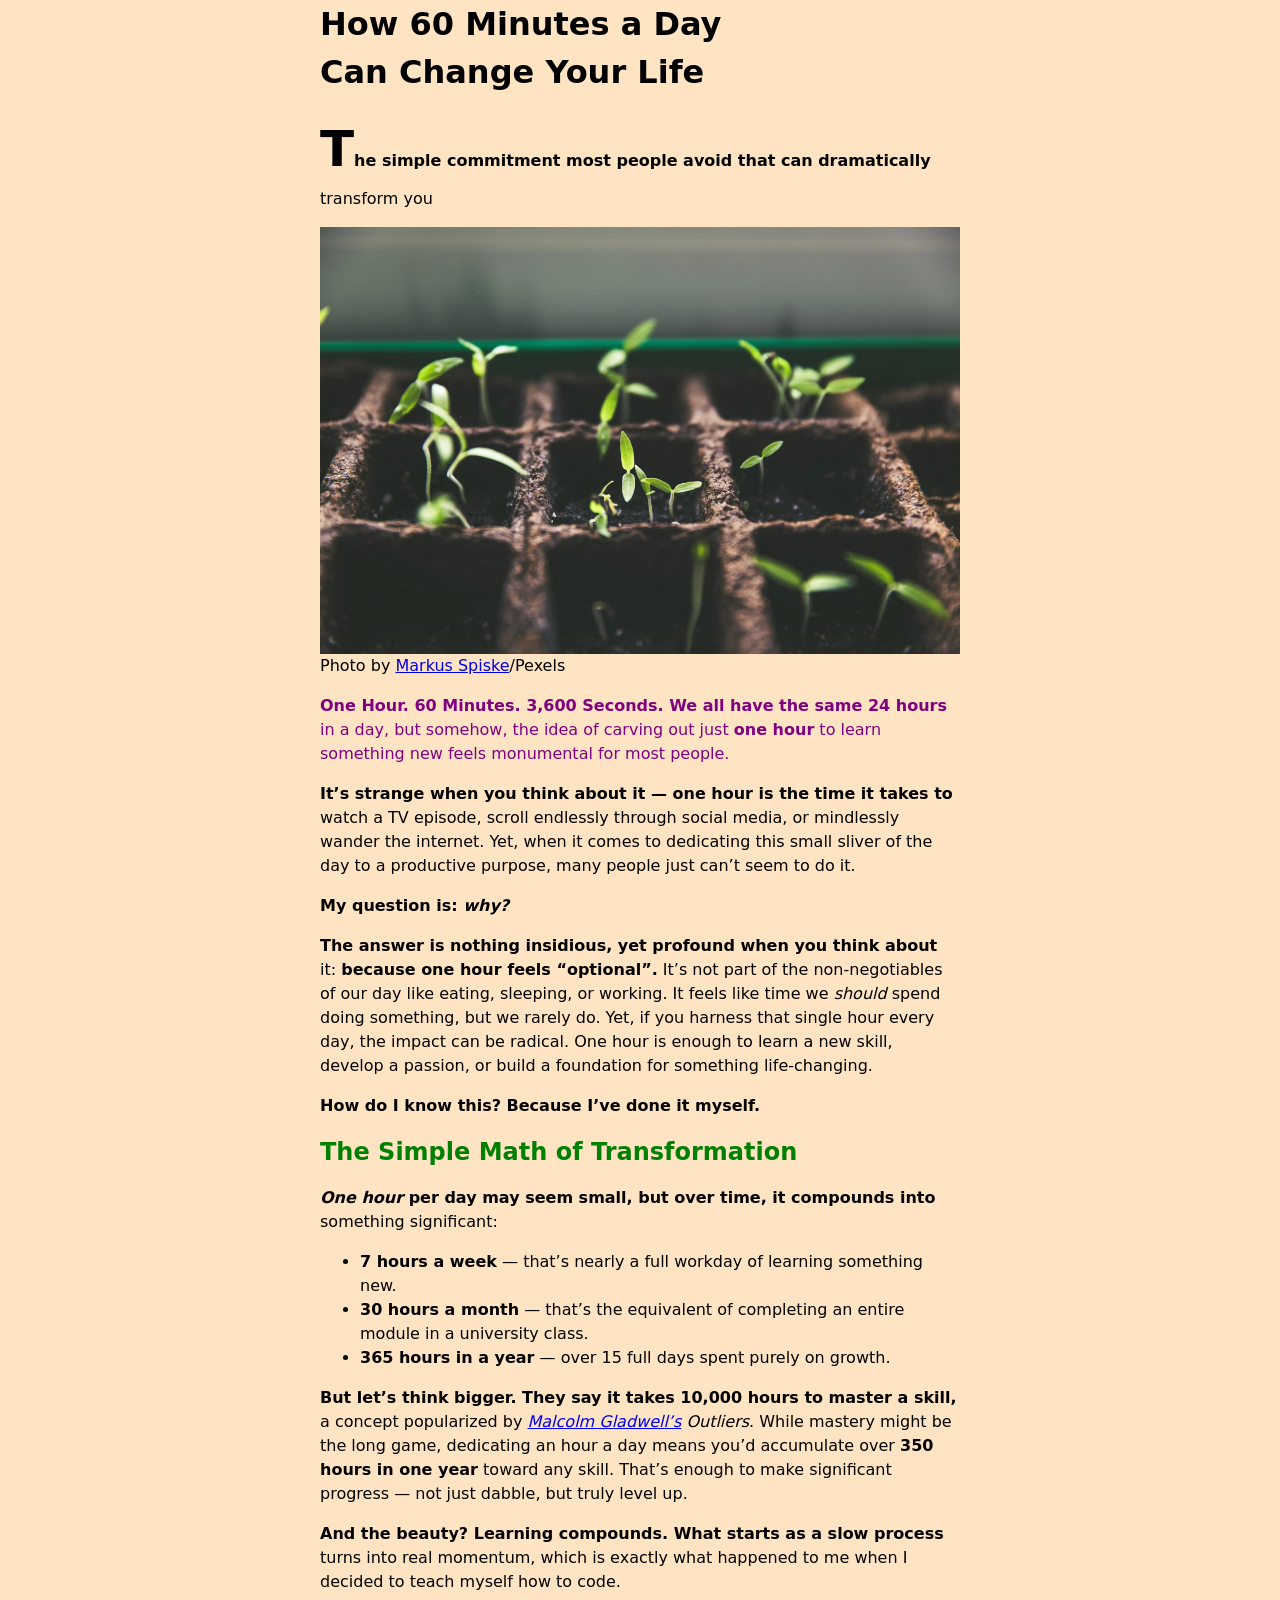
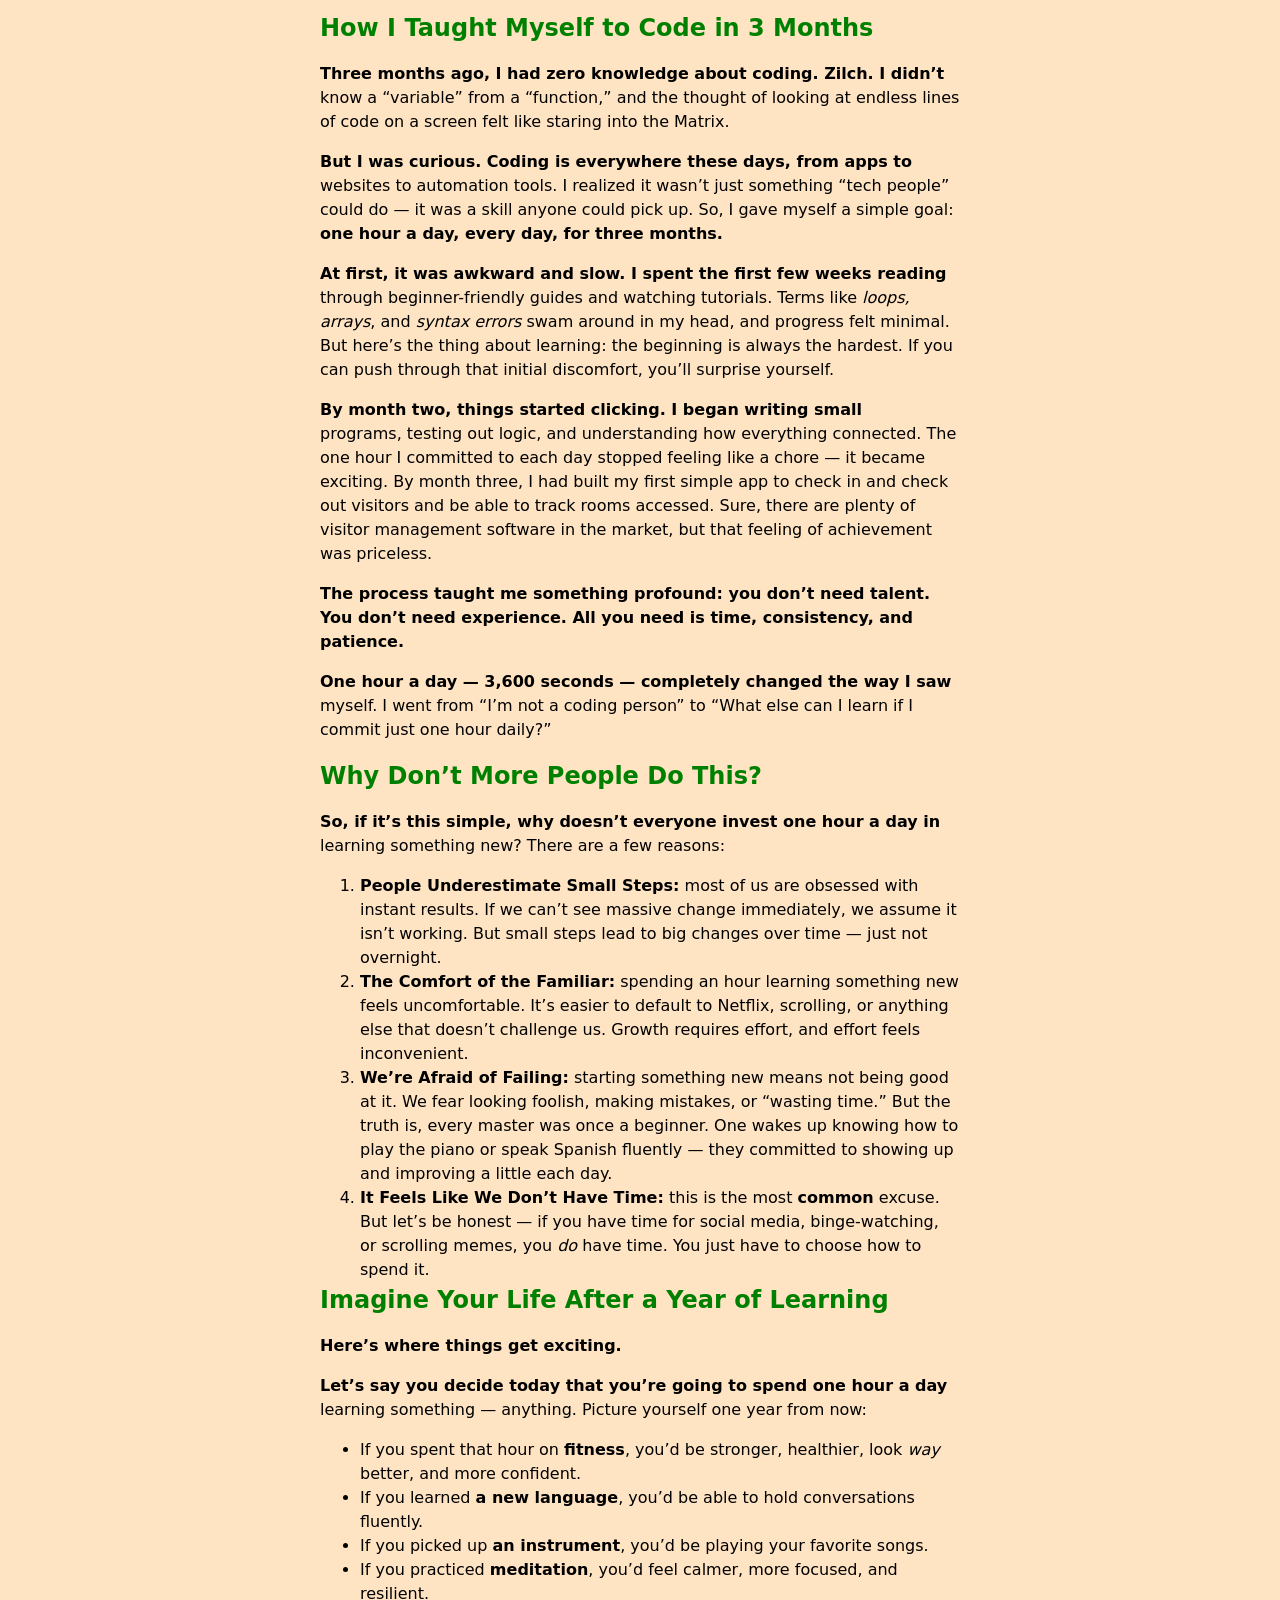
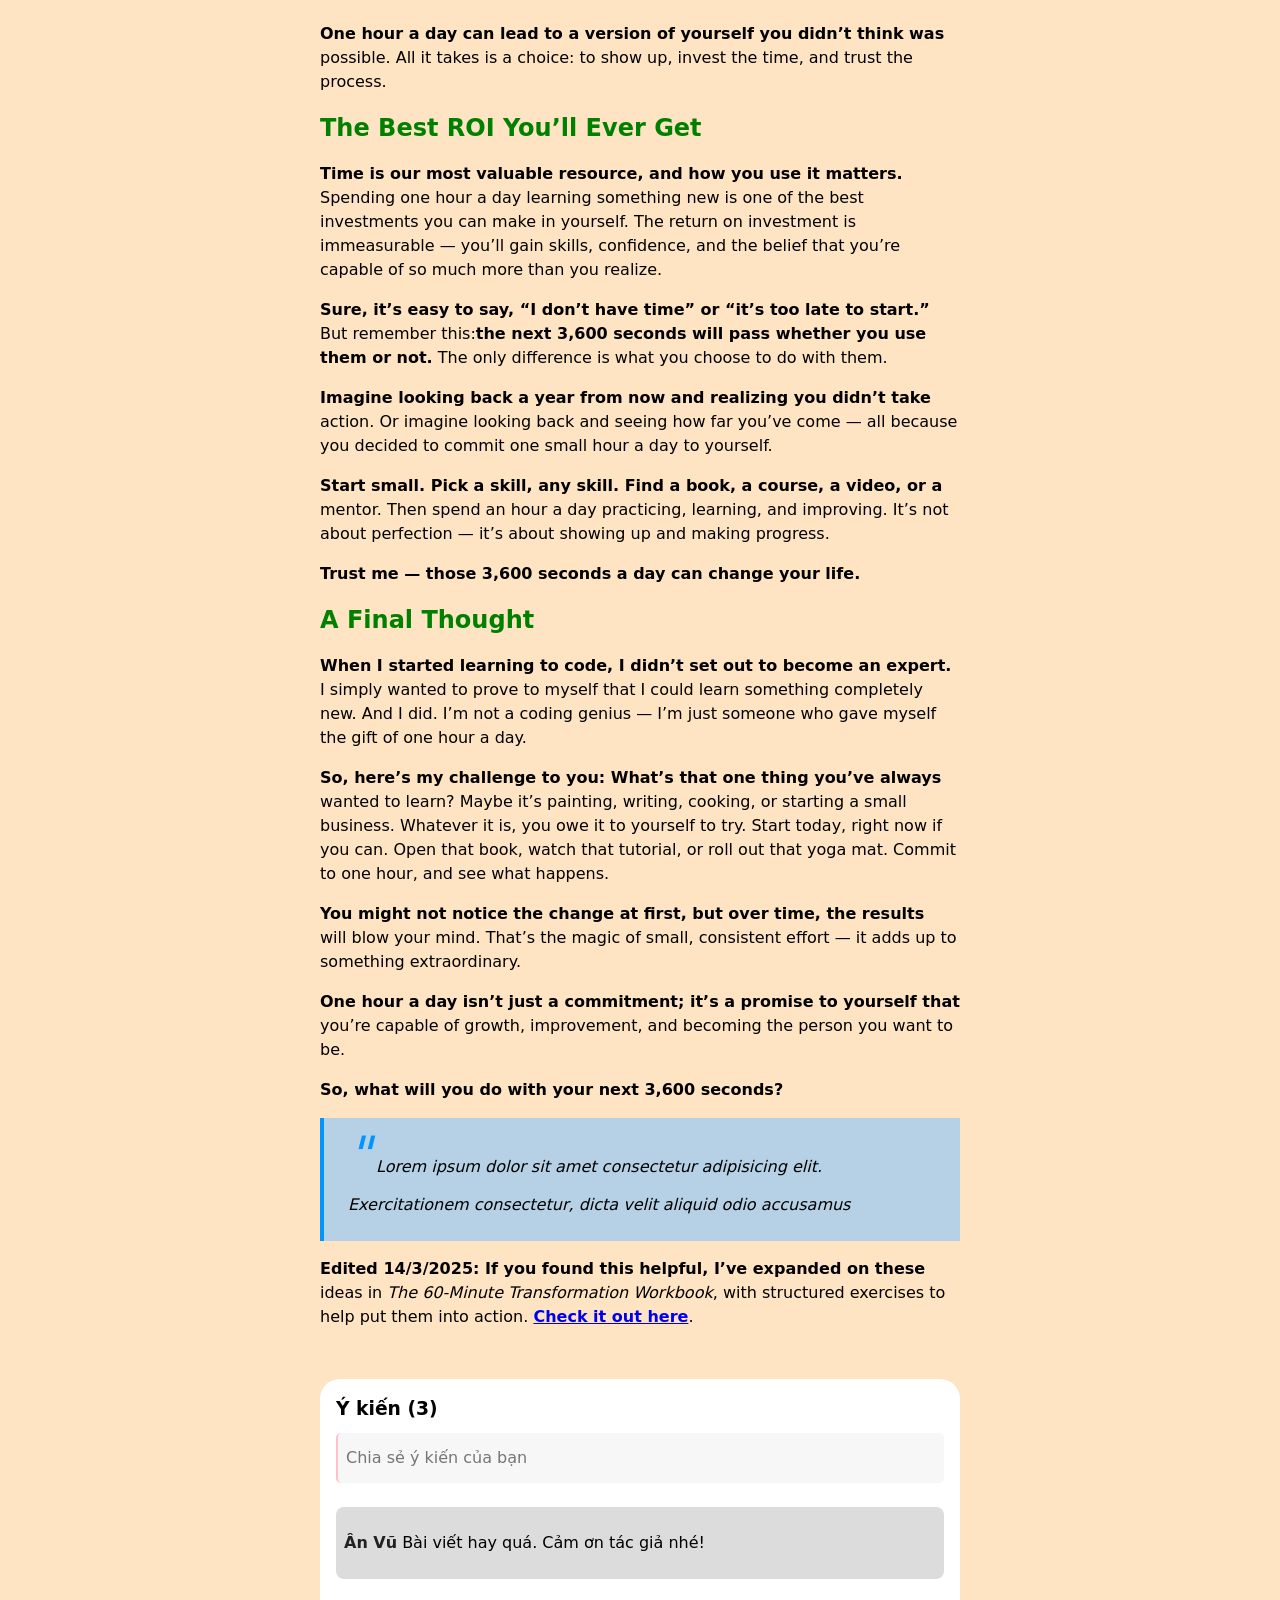
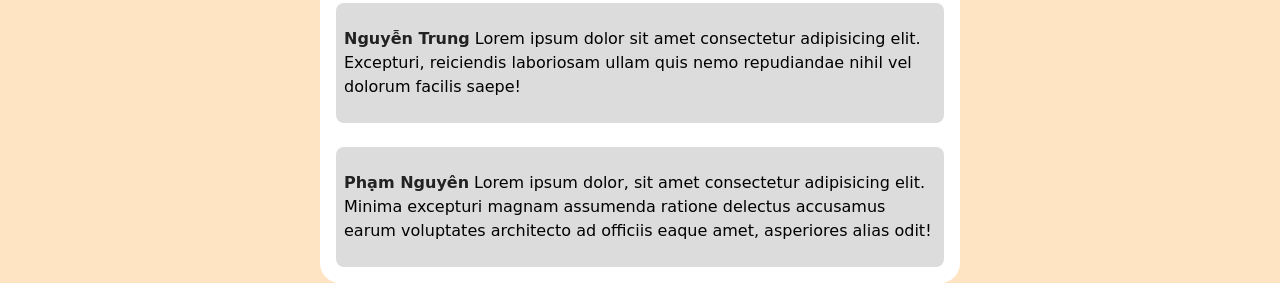
<file: blog-post.html>
<!DOCTYPE html>
<html lang="en">
  <head>
    <meta charset="UTF-8" />
    <meta name="viewport" content="width=device-width, initial-scale=1.0" />
    <title>Blog Post</title>
    <link rel="stylesheet" href="./css/reset.css" />
    <link rel="stylesheet" href="./css/style.css" />
  </head>
  <body>
    <div class="content">
      <h1 class="heading">How 60 Minutes a Day Can Change Your Life</h1>
      <p>
        The simple commitment most people avoid that can dramatically transform
        you
      </p>
      <figure>
        <img
          src="./img/img-blog.webp"
          alt="How 60 Minutes a Day Can Change Your Life"
          width="4800"
          height="3200"
        />
        <figcaption>
          Photo by
          <a
            href="https://www.pexels.com/photo/plants-macro-growth-soil-113335"
            target="_blank"
            >Markus Spiske</a
          >/Pexels
        </figcaption>
      </figure>
      <p>
        <strong>One Hour. 60 Minutes. 3,600 Seconds.</strong> We all have the
        same 24 hours in a day, but somehow, the idea of carving out just
        <strong>one hour</strong> to learn something new feels monumental for
        most people.
      </p>
      <p>
        It’s strange when you think about it — one hour is the time it takes to
        watch a TV episode, scroll endlessly through social media, or mindlessly
        wander the internet. Yet, when it comes to dedicating this small sliver
        of the day to a productive purpose, many people just can’t seem to do
        it.
      </p>
      <p>My question is: <i>why?</i></p>
      <p>
        The answer is nothing insidious, yet profound when you think about it:
        <strong>because one hour feels “optional”.</strong> It’s not part of the
        non-negotiables of our day like eating, sleeping, or working. It feels
        like time we <i>should</i> spend doing something, but we rarely do. Yet,
        if you harness that single hour every day, the impact can be radical.
        One hour is enough to learn a new skill, develop a passion, or build a
        foundation for something life-changing.
      </p>
      <p>How do I know this? Because I’ve done it myself.</p>
      <h2 class="heading">The Simple Math of Transformation</h2>
      <p>
        <i>One hour</i> per day may seem small, but over time, it compounds into
        something significant:
      </p>
      <ul>
        <li>
          <strong>7 hours a week</strong> — that’s nearly a full workday of
          learning something new.
        </li>
        <li>
          <strong>30 hours a month</strong> — that’s the equivalent of
          completing an entire module in a university class.
        </li>
        <li>
          <strong>365 hours in a year</strong> — over 15 full days spent purely
          on growth.
        </li>
      </ul>
      <p>
        But let’s think bigger. They say it takes
        <strong>10,000 hours</strong> to master a skill, a concept popularized
        by
        <a href="https://www.gladwellbooks.com" target="_blank"
          ><i>Malcolm Gladwell’s</i></a
        >
        <i>Outliers</i>. While mastery might be the long game, dedicating an
        hour a day means you’d accumulate over
        <strong>350 hours in one year</strong> toward any skill. That’s enough
        to make significant progress — not just dabble, but truly level up.
      </p>
      <p>
        And the beauty? Learning compounds. What starts as a slow process turns
        into real momentum, which is exactly what happened to me when I decided
        to teach myself how to code.
      </p>
      <h2 class="heading">How I Taught Myself to Code in 3 Months</h2>
      <p>
        Three months ago, I had zero knowledge about coding. Zilch. I didn’t
        know a “variable” from a “function,” and the thought of looking at
        endless lines of code on a screen felt like staring into the Matrix.
      </p>
      <p>
        But I was curious. Coding is everywhere these days, from apps to
        websites to automation tools. I realized it wasn’t just something “tech
        people” could do — it was a skill anyone could pick up. So, I gave
        myself a simple goal:
        <strong>one hour a day, every day, for three months.</strong>
      </p>
      <p>
        At first, it was awkward and slow. I spent the first few weeks reading
        through beginner-friendly guides and watching tutorials. Terms like
        <i>loops, arrays</i>, and <i>syntax errors</i> swam around in my head,
        and progress felt minimal. But here’s the thing about learning: the
        beginning is always the hardest. If you can push through that initial
        discomfort, you’ll surprise yourself.
      </p>
      <p>
        By month two, things started clicking. I began writing small programs,
        testing out logic, and understanding how everything connected. The one
        hour I committed to each day stopped feeling like a chore — it became
        exciting. By month three, I had built my first simple app to check in
        and check out visitors and be able to track rooms accessed. Sure, there
        are plenty of visitor management software in the market, but that
        feeling of achievement was priceless.
      </p>
      <p>
        The process taught me something profound: you don’t need talent.
        <b
          >You don’t need experience. All you need is time, consistency, and
          patience.</b
        >
      </p>
      <p>
        One hour a day — 3,600 seconds — completely changed the way I saw
        myself. I went from “I’m not a coding person” to “What else can I learn
        if I commit just one hour daily?”
      </p>
      <h2 class="heading">Why Don’t More People Do This?</h2>
      <p>
        So, if it’s this simple, why doesn’t everyone invest one hour a day in
        learning something new? There are a few reasons:
      </p>
      <ol>
        <li>
          <strong>People Underestimate Small Steps:</strong> most of us are
          obsessed with instant results. If we can’t see massive change
          immediately, we assume it isn’t working. But small steps lead to big
          changes over time — just not overnight.
        </li>
        <li>
          <strong>The Comfort of the Familiar:</strong> spending an hour
          learning something new feels uncomfortable. It’s easier to default to
          Netflix, scrolling, or anything else that doesn’t challenge us. Growth
          requires effort, and effort feels inconvenient.
        </li>
        <li>
          <strong>We’re Afraid of Failing:</strong> starting something new means
          not being good at it. We fear looking foolish, making mistakes, or
          “wasting time.” But the truth is, every master was once a beginner.
          One wakes up knowing how to play the piano or speak Spanish fluently —
          they committed to showing up and improving a little each day.
        </li>
        <li>
          <strong>It Feels Like We Don’t Have Time:</strong> this is the most
          <strong>common</strong> excuse. But let’s be honest — if you have time
          for social media, binge-watching, or scrolling memes, you
          <em>do</em> have time. You just have to choose how to spend it.
        </li>
      </ol>
      <h2 class="heading">Imagine Your Life After a Year of Learning</h2>
      <p>Here’s where things get exciting.</p>
      <p>
        Let’s say you decide today that you’re going to spend one hour a day
        learning something — anything. Picture yourself one year from now:
      </p>
      <ul>
        <li>
          If you spent that hour on <strong>fitness</strong>, you’d be stronger,
          healthier, look <em>way</em> better, and more confident.
        </li>
        <li>
          If you learned <strong>a new language</strong>, you’d be able to hold
          conversations fluently.
        </li>
        <li>
          If you picked up <strong>an instrument</strong>, you’d be playing your
          favorite songs.
        </li>
        <li>
          If you practiced <strong>meditation</strong>, you’d feel calmer, more
          focused, and resilient.
        </li>
      </ul>
      <p>
        One hour a day can lead to a version of yourself you didn’t think was
        possible. All it takes is a choice: to show up, invest the time, and
        trust the process.
      </p>
      <h2 class="heading">The Best ROI You’ll Ever Get</h2>
      <p>
        <strong>Time is our most valuable resource</strong>, and how you use it
        matters. Spending one hour a day learning something new is one of the
        best investments you can make in yourself. The return on investment is
        immeasurable — you’ll gain skills, confidence, and the belief that
        you’re capable of so much more than you realize.
      </p>
      <p>
        Sure, it’s easy to say, “I don’t have time” or “it’s too late to start.”
        But remember this:<strong
          >the next 3,600 seconds will pass whether you use them or not.</strong
        >
        The only difference is what you choose to do with them.
      </p>
      <p>
        Imagine looking back a year from now and realizing you didn’t take
        action. Or imagine looking back and seeing how far you’ve come — all
        because you decided to commit one small hour a day to yourself.
      </p>
      <p>
        Start small. Pick a skill, any skill. Find a book, a course, a video, or
        a mentor. Then spend an hour a day practicing, learning, and improving.
        It’s not about perfection — it’s about showing up and making progress.
      </p>
      <p>Trust me — those 3,600 seconds a day can change your life.</p>
      <h2 class="heading">A Final Thought</h2>
      <p>
        When I started learning to code, I didn’t set out to become an expert. I
        simply wanted to prove to myself that I could learn something completely
        new. And I did. I’m not a coding genius — I’m just someone who gave
        myself the gift of one hour a day.
      </p>
      <p>
        So, here’s my challenge to you: What’s that one thing you’ve always
        wanted to learn? Maybe it’s painting, writing, cooking, or starting a
        small business. Whatever it is, you owe it to yourself to try. Start
        today, right now if you can. Open that book, watch that tutorial, or
        roll out that yoga mat. Commit to one hour, and see what happens.
      </p>
      <p>
        You might not notice the change at first, but over time, the results
        will blow your mind. That’s the magic of small, consistent effort — it
        adds up to something extraordinary.
      </p>
      <p>
        One hour a day isn’t just a commitment; it’s a promise to yourself that
        you’re capable of growth, improvement, and becoming the person you want
        to be.
      </p>
      <p>So, what will you do with your next 3,600 seconds?</p>
      <blockquote>
        Lorem ipsum dolor sit amet consectetur adipisicing elit. Exercitationem
        consectetur, dicta velit aliquid odio accusamus
      </blockquote>
      <p>
        <strong>Edited 14/3/2025:</strong> If you found this helpful, I’ve
        expanded on these ideas in
        <em>The 60-Minute Transformation Workbook</em>, with structured
        exercises to help put them into action.
        <a href="https://www.amazon.com/dp/B0F1DC76YK" target="_blank"
          ><strong>Check it out here</strong></a
        >.
      </p>
      <div class="comment-wrapper">
        <div class="comment">
          <h3>Ý kiến (3)</h3>
          <input type="text" placeholder="Chia sẻ ý kiến của bạn" />
          <div class="comment-list">
            <div class="comment-item">
              <div class="content-comment">
                <p class="full-content">
                  <a class="nickname" href="#!">Ân Vũ</a>Bài viết hay quá. Cảm
                  ơn tác giả nhé!
                </p>
              </div>
            </div>

            <div class="comment-item">
              <div class="content-comment">
                <p class="full-content">
                  <a class="nickname" href="#!">Nguyễn Trung</a>Lorem ipsum
                  dolor sit amet consectetur adipisicing elit. Excepturi,
                  reiciendis laboriosam ullam quis nemo repudiandae nihil vel
                  dolorum facilis saepe!
                </p>
              </div>
            </div>

            <div class="comment-item">
              <div class="content-comment">
                <p class="full-content">
                  <a class="nickname" href="#!">Phạm Nguyên</a>Lorem ipsum
                  dolor, sit amet consectetur adipisicing elit. Minima excepturi
                  magnam assumenda ratione delectus accusamus earum voluptates
                  architecto ad officiis eaque amet, asperiores alias odit!
                </p>
              </div>
            </div>
          </div>
        </div>
      </div>
    </div>
  </body>
</html>
</file>
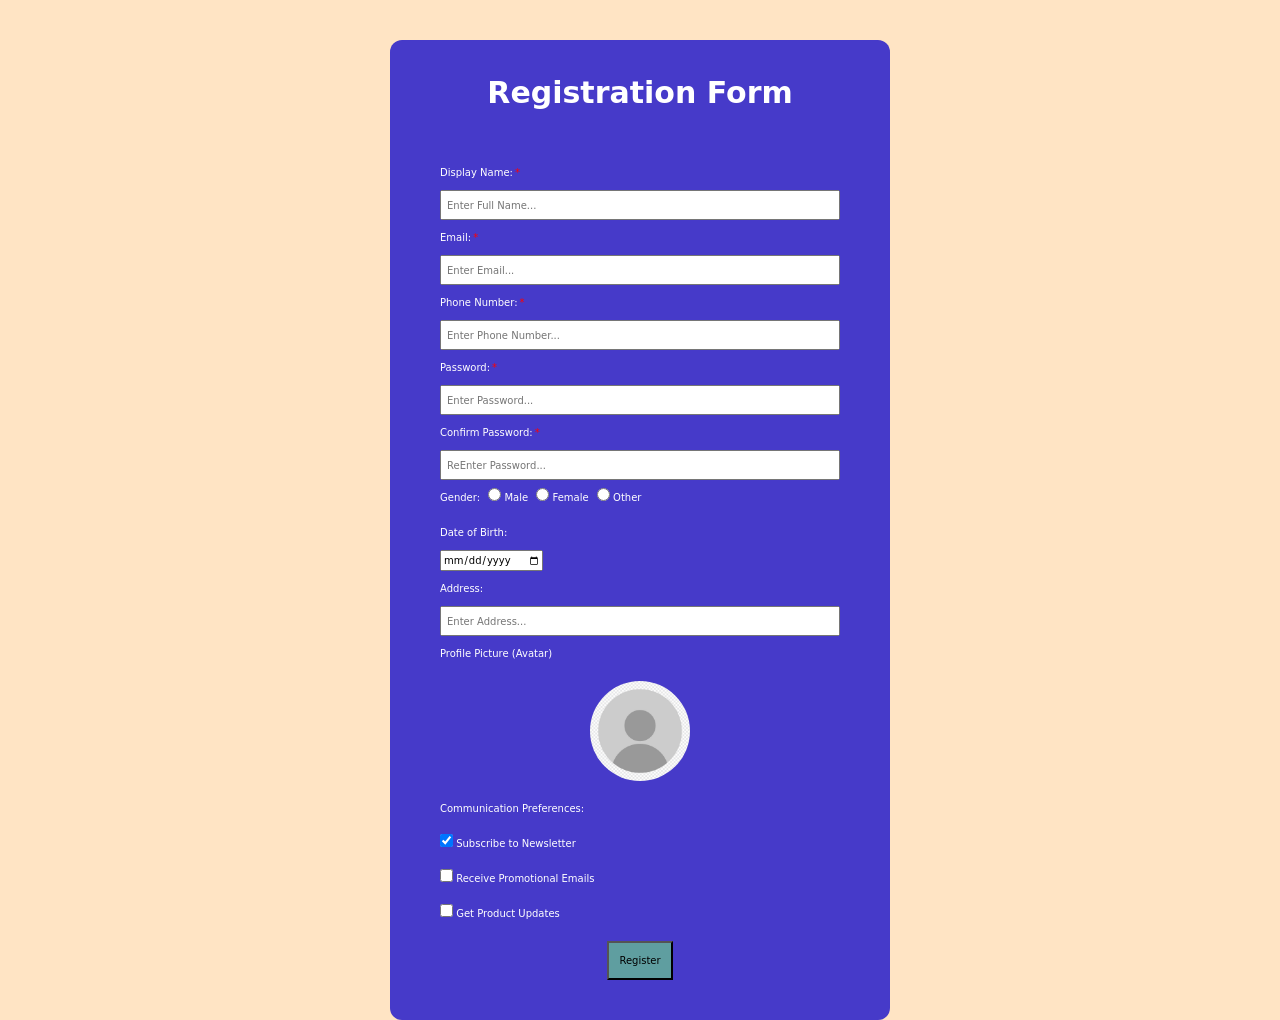
<file: form-interactive.html>
<!DOCTYPE html>
<html lang="en">
  <head>
    <meta charset="UTF-8" />
    <meta name="viewport" content="width=device-width, initial-scale=1.0" />
    <title>Form Interactive</title>
    <link rel="stylesheet" href="./css/reset.css" />
    <link rel="stylesheet" href="./css/style.css" />
  </head>
  <body>
    <div class="form-register">
      <h1>Registration Form</h1>
      <form action="#" method="POST" autocomplete="off">
        <div class="form-group">
          <label for="name" class="required">Display Name:</label>
          <input
            class="name"
            type="text"
            placeholder="Enter Full Name..."
            spellcheck="false"
            required
            id="name"
          />
        </div>
        <div class="form-group">
          <label for="email" class="required">Email:</label>
          <input
            class="email"
            type="email"
            placeholder="Enter Email..."
            spellcheck="false"
            required
            id="email"
          />
        </div>
        <div class="form-group">
          <label for="telephone" class="required">Phone Number:</label>
          <input
            class="telephone"
            type="tel"
            placeholder="Enter Phone Number..."
            spellcheck="false"
            required
            id="telephone"
          />
        </div>
        <div class="form-group">
          <label for="password" class="required">Password:</label>
          <input
            class="password"
            type="password"
            placeholder="Enter Password..."
            required
            id="password"
          />
        </div>
        <div class="form-group">
          <label for="confirm-password" class="required"
            >Confirm Password:</label
          >
          <input
            class="confirm-password"
            type="password"
            placeholder="ReEnter Password..."
            required
            id="confirm-password"
          />
        </div>
        <div class="form-group-gender">
          <label class="gender" for="">Gender: </label>
          <input type="radio" name="gender" id="male" value="male" />
          <label for="male">Male</label>
          <input type="radio" name="gender" id="female" value="female" />
          <label for="female">Female</label>
          <input type="radio" name="gender" id="other" value="other" />
          <label for="other">Other</label>
        </div>
        <div class="form-group">
          <label for="date">Date of Birth:</label>
          <input type="date" name="" id="date" />
        </div>
        <div class="form-group">
          <label for="address">Address:</label>
          <input
            class="address"
            type="text"
            name=""
            placeholder="Enter Address..."
            spellcheck="false"
            id="address"
          />
        </div>
        <div class="form-group-avatar">
          <label for="avatar">Profile Picture (Avatar)</label>
          <label>
            <img
              class="avatar-img"
              src="./img/img-avatar-placeholder.jpg"
              alt=""
            />
            <input hidden type="file" name="" accept="image/*" />
          </label>
        </div>
        <div class="form-group-check">
          <label for="">Communication Preferences:</label>
          <div>
            <input
              type="checkbox"
              name="communication"
              value="newsletter"
              checked
              id="newsletter"
            />
            <label class="newsletter" for="newsletter"
              >Subscribe to Newsletter</label
            >
          </div>
          <div>
            <input
              type="checkbox"
              name="communication"
              value="promotional-emails"
              id="promotional-emails"
            />
            <label class="promotional-emails" for="promotional-emails"
              >Receive Promotional Emails</label
            >
          </div>
          <div>
            <input
              type="checkbox"
              name="communication"
              value="product-updates"
              id="product-updates"
            />
            <label class="product-updates" for="product-updates"
              >Get Product Updates</label
            >
          </div>
        </div>
        <div class="form-group-submit">
          <button type="submit">Register</button>
        </div>
      </form>
    </div>
  </body>
</html>
</file>
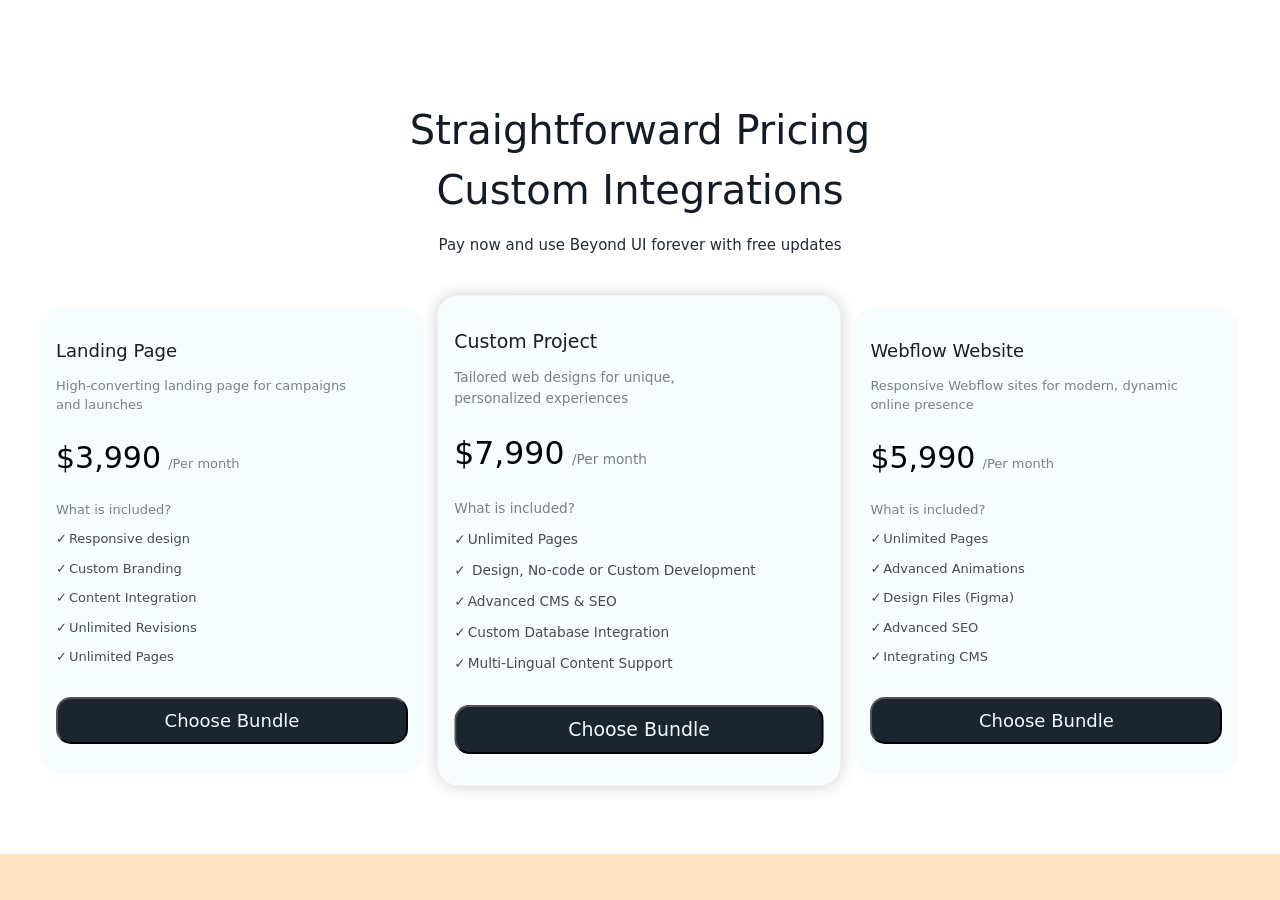
<file: pricing-table.html>
<!DOCTYPE html>
<html lang="en">
  <head>
    <meta charset="UTF-8" />
    <meta name="viewport" content="width=device-width, initial-scale=1.0" />
    <title>Pricing Table</title>
    <link rel="stylesheet" href="./css/reset.css" />
    <link rel="stylesheet" href="./css/style.css" />
  </head>
  <body>
    <section class="pricing-section">
      <div class="container">
        <div class="pricing-header">
          <h2 class="title">
            Straightforward Pricing<br />Custom Integrations
          </h2>
          <p class="subtitle">
            Pay now and use Beyond UI forever with free updates
          </p>
        </div>
        <div class="pricing-card-wrapper">
          <!---------- CARD BASIC ---------->
          <div class="pricing-card">
            <div class="card-content">
              <h3 class="card-title">Landing Page</h3>
              <p class="card-desc">
                High-converting landing page for campaigns and launches
              </p>
              <div class="price-wrapper">
                <span class="price">$3,990</span>
                <span class="period">/Per month</span>
              </div>
              <p class="features-title">What is included?</p>
              <ul class="features-list">
                <li class="features-item">Responsive design</li>
                <li class="features-item">Custom Branding</li>
                <li class="features-item">Content Integration</li>
                <li class="features-item">Unlimited Revisions</li>
                <li class="features-item">Unlimited Pages</li>
              </ul>
              <button class="btn-action">Choose Bundle</button>
            </div>
          </div>
          <!---------- CARD PRO ---------->
          <div class="pricing-card">
            <div class="card-content">
              <h3 class="card-title">Custom Project</h3>
              <p class="card-desc">
                Tailored web designs for unique, personalized experiences
              </p>
              <div class="price-wrapper">
                <span class="price">$7,990</span>
                <span class="period">/Per month</span>
              </div>
              <p class="features-title">What is included?</p>
              <ul class="features-list">
                <li class="features-item">Unlimited Pages</li>
                <li class="features-item">
                  Design, No-code or Custom Development
                </li>
                <li class="features-item">Advanced CMS & SEO</li>
                <li class="features-item">Custom Database Integration</li>
                <li class="features-item">Multi-Lingual Content Support</li>
              </ul>
              <button class="btn-action">Choose Bundle</button>
            </div>
          </div>
          <!---------- CARD PREMIUM ---------->
          <div class="pricing-card">
            <div class="card-content">
              <h3 class="card-title">Webflow Website</h3>
              <p class="card-desc">
                Responsive Webflow sites for modern, dynamic online presence
              </p>
              <div class="price-wrapper">
                <span class="price">$5,990</span>
                <span class="period">/Per month</span>
              </div>
              <p class="features-title">What is included?</p>
              <ul class="features-list">
                <li class="features-item">Unlimited Pages</li>
                <li class="features-item">Advanced Animations</li>
                <li class="features-item">Design Files (Figma)</li>
                <li class="features-item">Advanced SEO</li>
                <li class="features-item">Integrating CMS</li>
              </ul>
              <button class="btn-action">Choose Bundle</button>
            </div>
          </div>
        </div>
      </div>
    </section>
  </body>
</html>
</file>
<file: css/style.css>
html {
  font-size: 62.5%;
}

body {
  font-family: system-ui, -apple-system, BlinkMacSystemFont, "Segoe UI", Roboto,
    Oxygen, Ubuntu, Cantarell, "Open Sans", "Helvetica Neue", sans-serif;
  background-color: bisque;
}

/*---------- Menu ----------*/
header {
  height: 74px;
  font-size: 0;
  background: #3f5cca;
}

nav,
nav li {
  display: inline-block;
}

nav li:not(:first-child) {
  border-left: 2px solid blue;
}

nav li a {
  padding: 29px 30px;
  line-height: 74px;
}

nav li a::before {
  content: "\25B6";
  margin-right: 4px;
  width: 5px;
  height: 5px;
}

header a {
  color: #fff;
  font-size: 1.5rem;
  font-weight: bold;
  text-decoration: none;
}

nav li a:hover {
  color: #040404;
  background: #fff;
}

nav li a:active {
  color: #ccc;
}

/*---------- FORM ----------*/
input,
button,
textarea,
select {
  font: inherit;
  letter-spacing: inherit;
  line-height: inherit;
}

.form-register {
  max-width: 500px;
  margin: 0 auto;
  margin-top: 40px;
  border-radius: 12px;
  color: #fff;
  background: #463ac9;
}

.form-register h1 {
  font-size: 30px;
  text-align: center;
  padding-top: 30px;
}

.form-register input:focus {
  border: 4px solid #333;
}

.form-register input:user-invalid {
  border: 2px solid red;
}

form {
  padding: 40px 50px;
}

.form-group:focus-within label {
  font-weight: 800;
}

form label {
  display: block;
  padding: 10px 0;
  font-weight: 500;
}

form label.required::after {
  content: "*";
  color: red;
  margin-left: 2px;
}

.name,
.email,
.telephone,
.password,
.confirm-password,
.address {
  width: 100%;
  height: 30px;
  padding-left: 5px;
}

.form-group-gender label,
.newsletter,
.promotional-emails,
.product-updates {
  display: inline-block;
  margin-right: 5px;
  font-weight: normal;
}

.form-group-gender .gender {
  font-weight: 500;
}

.avatar-img {
  width: 100px;
  height: 100px;
  margin: 0 auto;
  border-radius: 50%;
  cursor: pointer;
}

.form-group-submit {
  margin-top: 10px;
  text-align: center;
}

.form-group-submit button {
  padding: 10px;
  background-color: cadetblue;
}

.form-group-submit button:hover {
  opacity: 0.8;
}

.form-group-submit button:active {
  color: white;
}

/*---------- PRICING ----------*/
.pricing-section {
  background-color: #fff;
}

.container {
  width: 100%;
  max-width: 1200px;
  margin: 0 auto;
  padding-bottom: 80px;
  background-color: #fff;
}

.pricing-header {
  padding-top: 100px;
  text-align: center;
}

.pricing-header .title {
  font-size: 4rem;
  font-weight: 500;
  color: #131c26;
}

.pricing-header .subtitle {
  padding-top: 14px;
  font-size: 1.5rem;
  font-weight: 400;
  color: #222c38;
}

.pricing-card {
  display: inline-block;
  width: 32%;
  margin-top: 50px;
  border-radius: 20px;
  background-color: #f6fcff;
}

.pricing-card:nth-child(2) {
  transform: scale(1.05);
  box-shadow: 0 0 15px rgba(0, 0, 0, 0.2);
}

.pricing-card:hover {
  -webkit-box-shadow: 10px 10px 15px -3px rgba(0, 0, 0, 0.3);
  box-shadow: 10px 10px 15px -3px rgba(0, 0, 0, 0.3);
}

.pricing-card ~ .pricing-card {
  margin-left: 20px;
}

.card-content {
  padding: 30px 16px;
}

.card-title {
  font-size: 1.8rem;
  font-weight: 500;
  color: #1c1d1d;
}

.card-desc {
  margin-top: 12px;
  font-size: 1.3rem;
  font-weight: 500;
  color: #7a7f87;
}

.price-wrapper {
  margin-top: 20px;
}
.price {
  font-size: 3rem;
  font-weight: 500;
}

.period {
  margin-left: 4px;
  font-size: 1.3rem;
  font-weight: 400;
  color: #7a7f87;
}

.features-title {
  margin-top: 20px;
  font-size: 1.3rem;
  font-weight: 400;
  color: #7a7f87;
}

.features-list {
  margin-top: 10px;
  padding-left: 0;
  list-style-type: none;
}

.features-item {
  margin-top: 10px;
  font-size: 1.3rem;
  color: #464b51;
}

.features-item::before {
  /* content: "✓"; */
  content: "\2713";
  margin-right: 2px;
  font-weight: 700;
}

.btn-action {
  width: 100%;
  margin-top: 30px;
  border-radius: 15px;
  padding: 8px 0;
  font-size: 1.8rem;
  font-weight: 500;
  color: #f3fbfd;
  background-color: #1b252f;
  cursor: pointer;
}

/*---------- BLOG ----------*/
.content::selection {
  color: #fff;
  background-color: #b42652;
}

.content {
  max-width: 680px;
  margin-inline: auto;
  padding-inline: 20px;
  font-size: 1.6rem;
}

.content .heading:not(h1) {
  color: green;
}

.content p {
  margin: 1.6rem 0;
}

.content p:nth-of-type(2) {
  color: purple;
}

.content blockquote {
  border-left: 4px solid rgb(0, 149, 255);
  padding: 0 24px 24px;
  font-style: italic;
  background-color: rgb(182, 209, 229);
}

.content blockquote::before {
  content: '"';
  font-size: 5rem;
  color: rgb(0, 149, 255);
}

.content > p:first-of-type::first-letter {
  font-size: 5rem;
}

.content > p::first-line {
  font-weight: 700;
}

.content img {
  max-width: 100%;
  height: auto;
}

.comment-wrapper {
  margin-top: 50px;
}

.comment {
  width: 100%;
  border-radius: 20px;
  padding: 16px;
  background-color: #fff;
}

.comment-item {
  margin-top: 24px;
  border-radius: 8px;
  padding: 8px;
  background-color: gainsboro;
}

.comment-item:hover {
  -webkit-box-shadow: 10px 10px 15px -3px rgba(0, 0, 0, 0.3);
  box-shadow: 10px 10px 15px -3px rgba(0, 0, 0, 0.3);
}

.comment input {
  width: 100%;
  height: 50px;
  margin-top: 10px;
  border: none;
  outline: none;
  border-radius: 5px;
  border-left: 2px solid pink;
  padding-left: 8px;
  background-color: #f7f7f7;
}

.comment .nickname {
  margin-right: 5px;
  text-decoration: none;
  font-weight: 600;
  color: #222;
}
</file>
